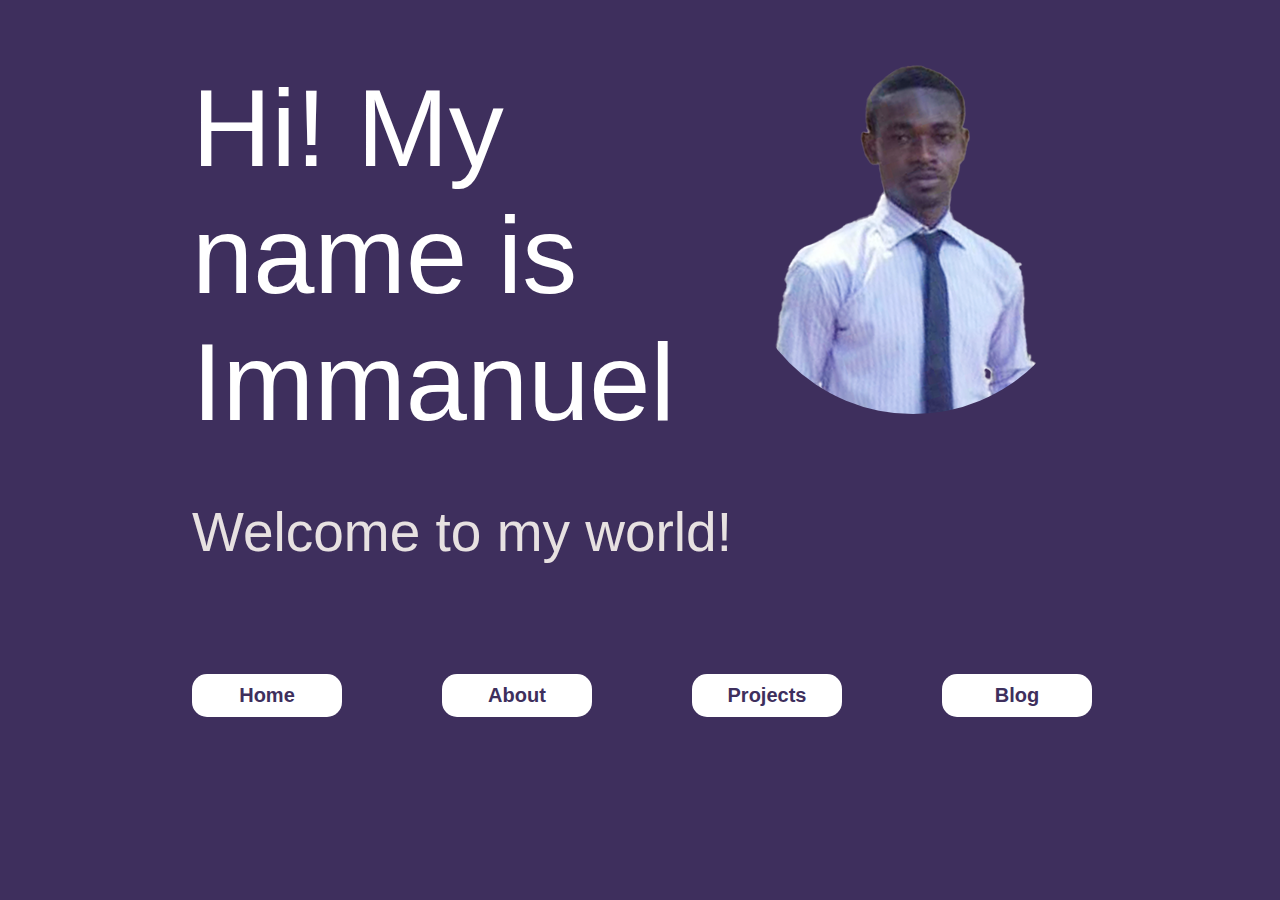
<file: index.html>
<!DOCTYPE html>
<html lang="en">
<head>
    <meta charset="UTF-8">
    <meta name="viewport" content="width=device-width, initial-scale=1.0">
    <title>Anoff Akonnor</title>
    <link rel="stylesheet" href="./css/styles.css">
    <link rel="shortcut icon" href="./images/personallogo.jpg" type="image/x-icon">
</head>
<body>
    <div class="container">
        <div class="main">
            <div>
                <img src="./images/akonnor2.png" alt="My profile image." class="pic">
            </div>
            <p class="greeting">
                Hi! My name is <span class="my-first-name">Immanuel</span>
            </p>
            <p class="welcome">
                Welcome to my world!
            </p>
            <nav class="frontpage-links navigation ">
                    <a href="index.html">
                        <div class="nav-list">
                            <span class="nav-items">Home</span>
                        </div>
                    </a>
                    <a href="about.html">
                        <div class="nav-list">
                            <span class="nav-items">About</span>
                        </div>
                    </a>   
                    <a href="projects.html">
                        <div class="nav-list">
                            <span class="nav-items">Projects</span>
                        </div>
                    </a>
                    <a href="blog.html">
                        <div class="nav-list">
                            <span class="nav-items">Blog</span>
                        </div>
                    </a>
            </nav>   
        </div>
    
        
    </div>
</body>
</html>
</file>
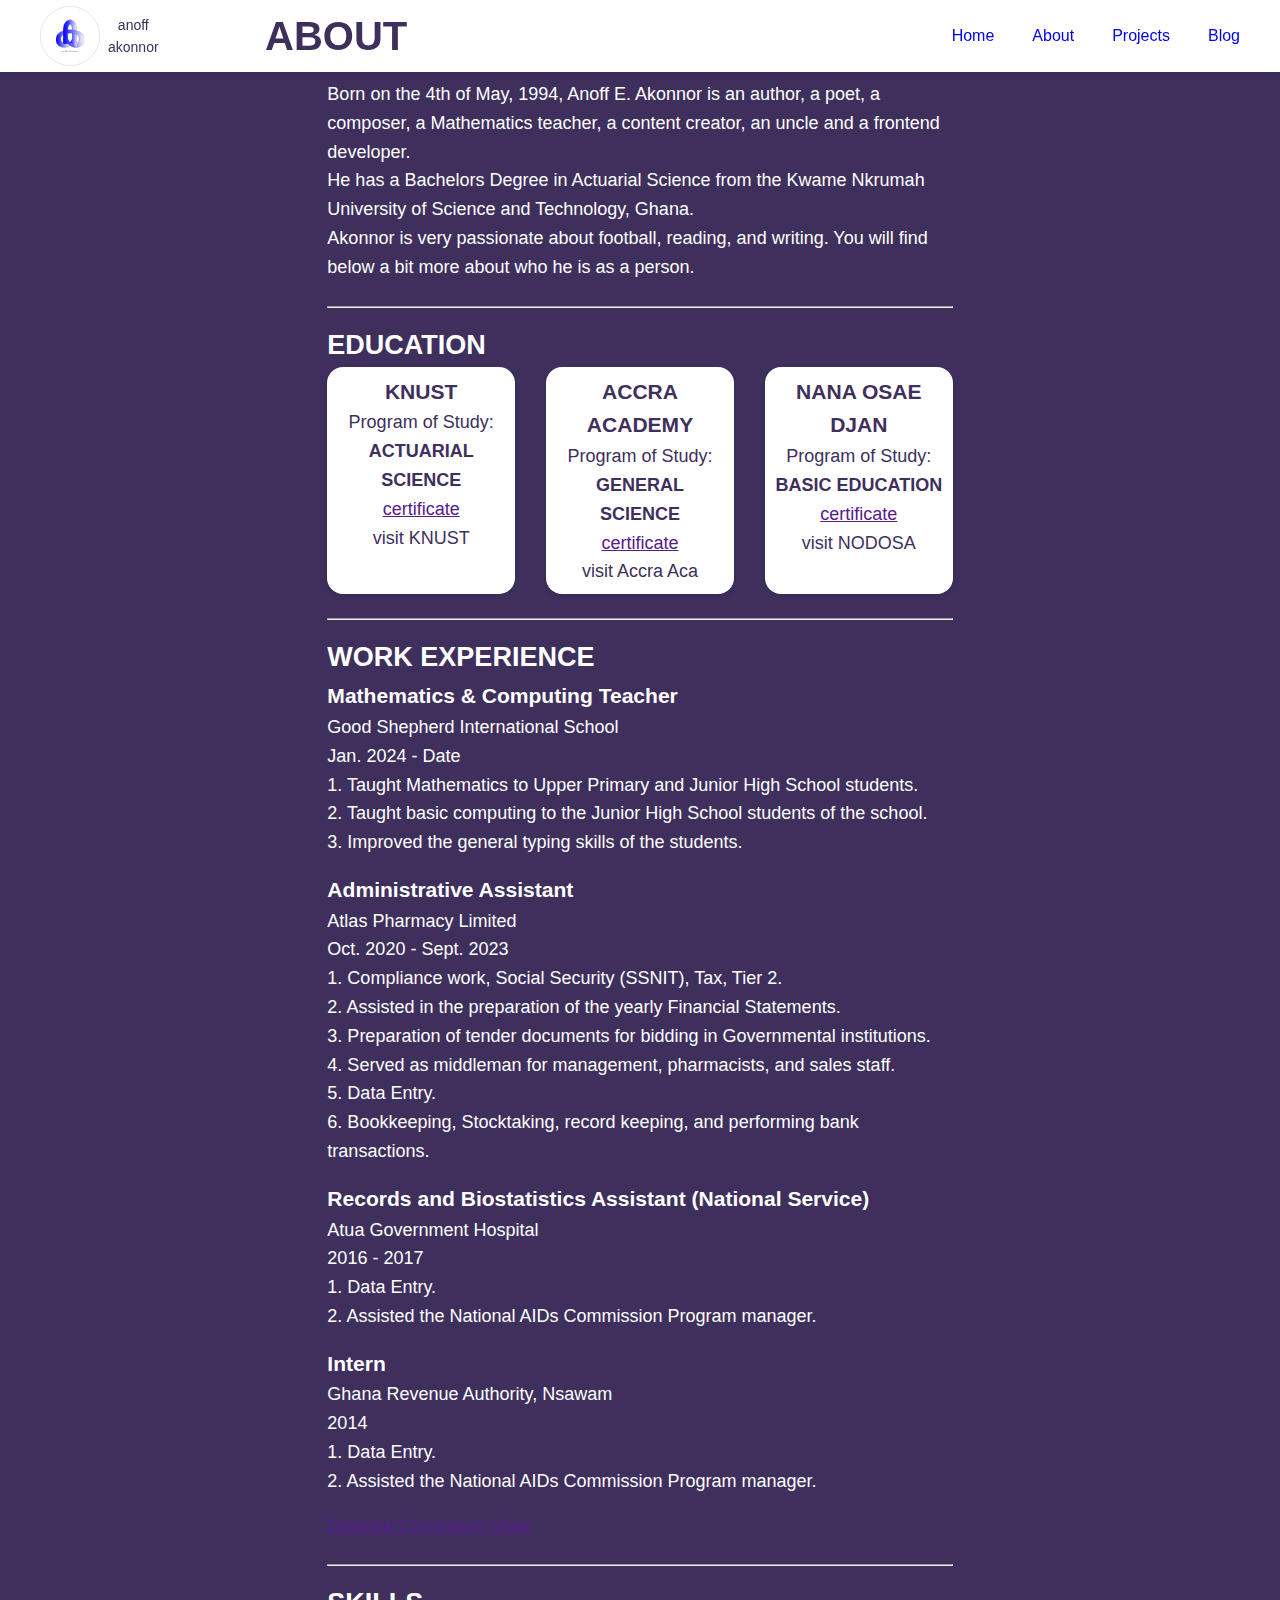
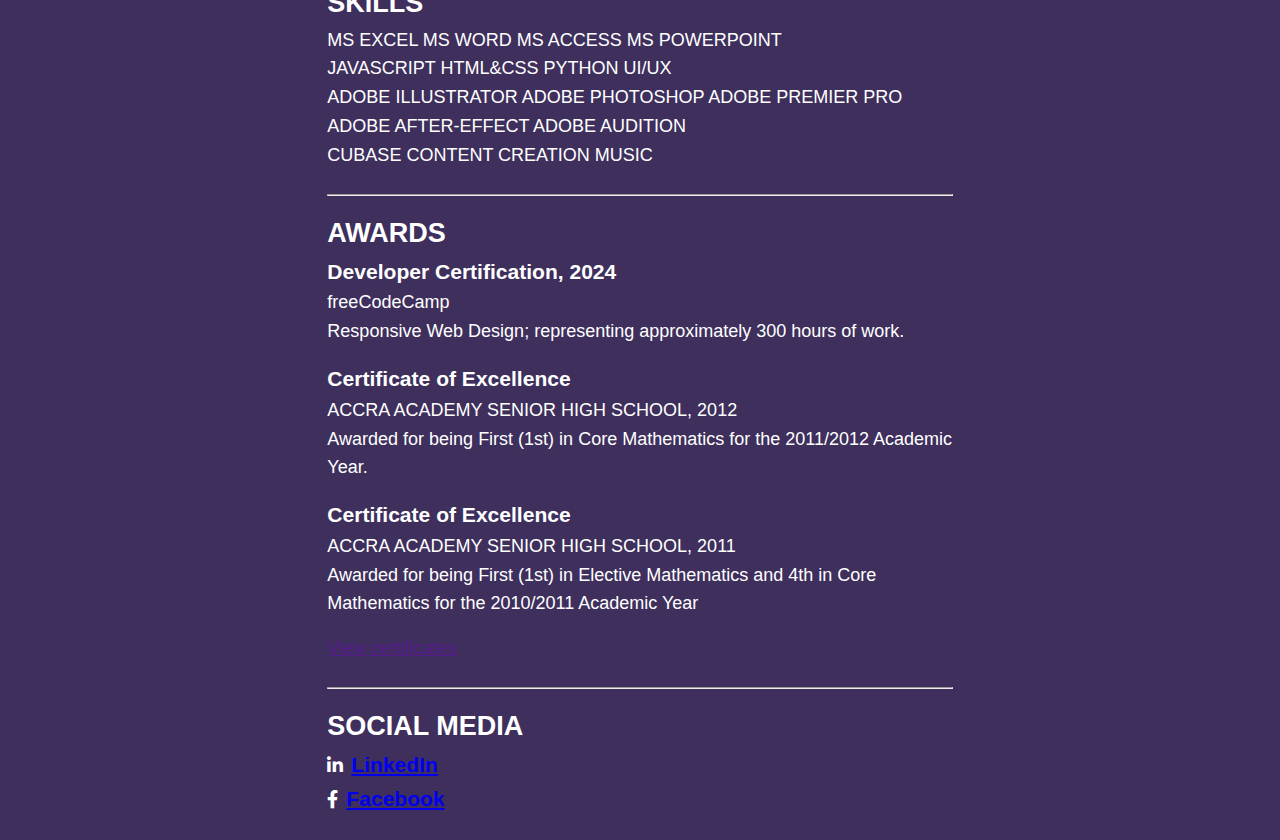
<file: about.html>
<!DOCTYPE html>
<html lang="en">
<head>
    <meta charset="UTF-8">
    <meta name="viewport" content="width=device-width, initial-scale=1.0">
    <link rel="shortcut icon" href="./images/personallogo.jpg" type="image/x-icon">
    <link rel="stylesheet" href="https://cdnjs.cloudflare.com/ajax/libs/font-awesome/6.0.0-beta3/css/all.min.css">
    <link rel="stylesheet" href="./css/about.css">
    <title>EAA: About</title>
</head>
<body>
    <header>
        <div class="logowithname">
            <img src="./images/personallogo.jpg" alt="Logo image">
            <div class="name">
                <span>anoff</span>
                <span>akonnor</span>
            </div>
        </div>
        <h1 id="main-heading">
            ABOUT
        </h1>
        <nav id="nav-bar">
            <ul id="nav-items">
                <li><a href="index.html">Home</a></li>
                <li><a href="about.html">About</a></li>
                <li><a href="projects.html">Projects</a></li>
                <li><a href="blog.html">Blog</a></li>
            </ul>
        </nav>
    </header>
    <main>
        <div class="container" id="main-container">
            <div class="box main-left-side" id="main-left">
                <p></p>
            </div>

            <!--Main content in here-->
            <div class="box main-content" id="main-middle">
                <div class="groups">
                    <p>
                        Born on the 4th of May, 1994, Anoff E. Akonnor is an author, a poet, a 
                        composer, a Mathematics teacher, a content creator, an uncle and
                        a frontend developer.
                    </p>

                    <p>
                        He has a Bachelors Degree in Actuarial Science from the Kwame Nkrumah 
                        University of Science and Technology, Ghana.
                    </p>

                    <p>
                        Akonnor is very passionate about football, reading, and writing.
                        You will find below a bit more about who he is as a person.
                    </p>
                </div>

                <hr>

                <div class="groups" id="education">
                    <h2 class="titles">EDUCATION</h2>
                    <div class="education" >    
                        <div class="schools">
                            <h3>KNUST</h3>

                            <span class="edu-detail">Program of Study:</span>
                            <span class="edu-detail"><strong>ACTUARIAL SCIENCE</strong></span>
                            <span class="edu-detail" ><a href="" title="Click to view the certificate">certificate</a></span>                              
                            <span class="edu-detail">visit KNUST</span>
                        </div>
                        <div class="schools">
                            <h3>ACCRA ACADEMY</h3>

                            <span class="edu-detail">Program of Study:</span>
                            <span class="edu-detail"><strong>GENERAL SCIENCE</strong></span>
                            <span class="edu-detail" ><a href="" title="Click to view the certificate">certificate</a></span>
                            <span class="edu-detail">visit Accra Aca</span>
                        </div>
                        <div class="schools">
                            <h3>NANA OSAE DJAN</h3>

                            <span class="edu-detail">Program of Study:</span>
                            <span class="edu-detail"><strong>BASIC EDUCATION</strong></span>
                            <span class="edu-detail" ><a href="" title="Click to view the certificate">certificate</a></span>
                            <span class="edu-detail">visit NODOSA</span>
                        </div>
                    </div> 
                </div>

                <hr>

                <div class="groups" id="work-experience">
                    <h2 class="titles" >WORK EXPERIENCE</h2>
                    <div>
                        <div class="work">
                            <h3>Mathematics & Computing Teacher</h3>
                            <p>Good Shepherd International School</p>
                            <p>Jan. 2024 - Date</p>
                            <ul>
                                <li>1. Taught Mathematics to Upper Primary and Junior High School students.</li>
                                <li>2. Taught basic computing to the Junior High School students of the school.</li>
                                <li>3. Improved the general typing skills of the students.</li>
                            </ul>
                        </div>
    
                        <div class="work">
                            <h3>Administrative Assistant</h3>
                            <p>Atlas Pharmacy Limited</p>
                            <p>Oct. 2020 - Sept. 2023</p>
                            <ul>
                                <li>1. Compliance work, Social Security (SSNIT), Tax, Tier 2.</li>
                                <li>2. Assisted in the preparation of the yearly Financial Statements.</li>
                                <li>3. Preparation of tender documents for bidding in Governmental institutions.</li>
                                <li>4. Served as middleman for management, pharmacists, and sales staff.</li>
                                <li>5. Data Entry.</li>
                                <li>6. Bookkeeping, Stocktaking, record keeping, and performing bank transactions.</li>
                            </ul>
                        </div>
    
                        <div class="work">
                            <h3>
                                Records and Biostatistics Assistant (National Service)
                            </h3>
                            <p>Atua Government Hospital</p>
                            <p>2016 - 2017</p>
                            <ul>
                                <li>1. Data Entry.</li>
                                <li>2. Assisted the National AIDs Commission Program manager.</li>
                            </ul>
                        </div>
                            
                        <div class="work">
                            <h3>Intern</h3>
                            <p>Ghana Revenue Authority, Nsawam</p>
                            <p>2014</p>
                            <ul>
                                <li>1. Data Entry.</li>
                                <li>2. Assisted the National AIDs Commission Program manager.</li>
                            </ul>
                        </div>

                        <a href="" title="Click to view the detailed CV">Detailed Curriculum Vitae</a>
                    </div>    
                </div>

                <hr>

                <div class="groups" id="skills">
                    <h2 class="titles">SKILLS</h2>
                    <div class="skills">
                        <span>MS EXCEL</span> 
                        <span>MS WORD</span> 
                        <span>MS ACCESS</span> 
                        <span>MS POWERPOINT</span>
                    </div>
                        
                    <div class="skills">
                        <span>JAVASCRIPT</span>
                        <span>HTML&CSS</span>
                        <span>PYTHON</span>
                        <span>UI/UX</span>
                    </div>

                    <div class="skills">
                        <span>ADOBE ILLUSTRATOR</span>
                        <span>ADOBE PHOTOSHOP</span>
                        <span>ADOBE PREMIER PRO</span>
                        <span>ADOBE AFTER-EFFECT</span>    
                        <span>ADOBE AUDITION</span>
                    </div>

                    <div class="skills">
                        <span>CUBASE</span>
                        <span>CONTENT CREATION</span>
                        <span>MUSIC</span>
                    </div>
                </div>

                <hr>

                <div class="groups" id="awards">
                    <h2 class="titles">AWARDS</h2>

                    <div class="awards">
                        <h3>Developer Certification, 2024</h3>
                        <p>freeCodeCamp</p>
                        <p>Responsive Web Design; representing approximately 300 hours of work.</p>
                    </div>

                    <div class="awards">
                        <h3>Certificate of Excellence</h3>
                        <p>ACCRA ACADEMY SENIOR HIGH SCHOOL, 2012</p>
                        <p>Awarded for being First (1st) in Core Mathematics for the 2011/2012
                        Academic Year.</p>
                    </div>
                        
                    <div class="awards">
                        <h3>Certificate of Excellence</h3>
                        <p>ACCRA ACADEMY SENIOR HIGH SCHOOL, 2011</p>
                        <p>Awarded for being First (1st) in Elective Mathematics and 4th in Core
                        Mathematics for the 2010/2011 Academic Year</p>
                    </div>

                    <a href="" title="Click to view the detailed CV">View certificates</a>
                </div>

                <hr>

                <div class="groups" id="socials">
                    <h2 class="titles">SOCIAL MEDIA</h2>

                    <div class="socials">
                        <i class="fab fa-linkedin-in"></i>
                        <h3><a href="www.linkedin.com/in/emmanuel-anoff-132a18ab" target="_blank">LinkedIn</a></h3>
                    </div>
                    
                    <div class="socials">
                        <i class="fab fa-facebook-f"></i>
                        <h3><a href="https://facebook.com/anoffakonnor" target="_blank">Facebook</a></h3>
                    </div>
                </div>

            </div>

            <div class="box main-right-side" id="main-right">
                <p></p>
            </div>
        </div>
    </main>
    <!--
    <footer>
        <p>
            I'll have my footer at this portion. Still considering a lot of things
            first before I do that.
        </p>
    </footer>
    -->
</body>
</html>
</file>
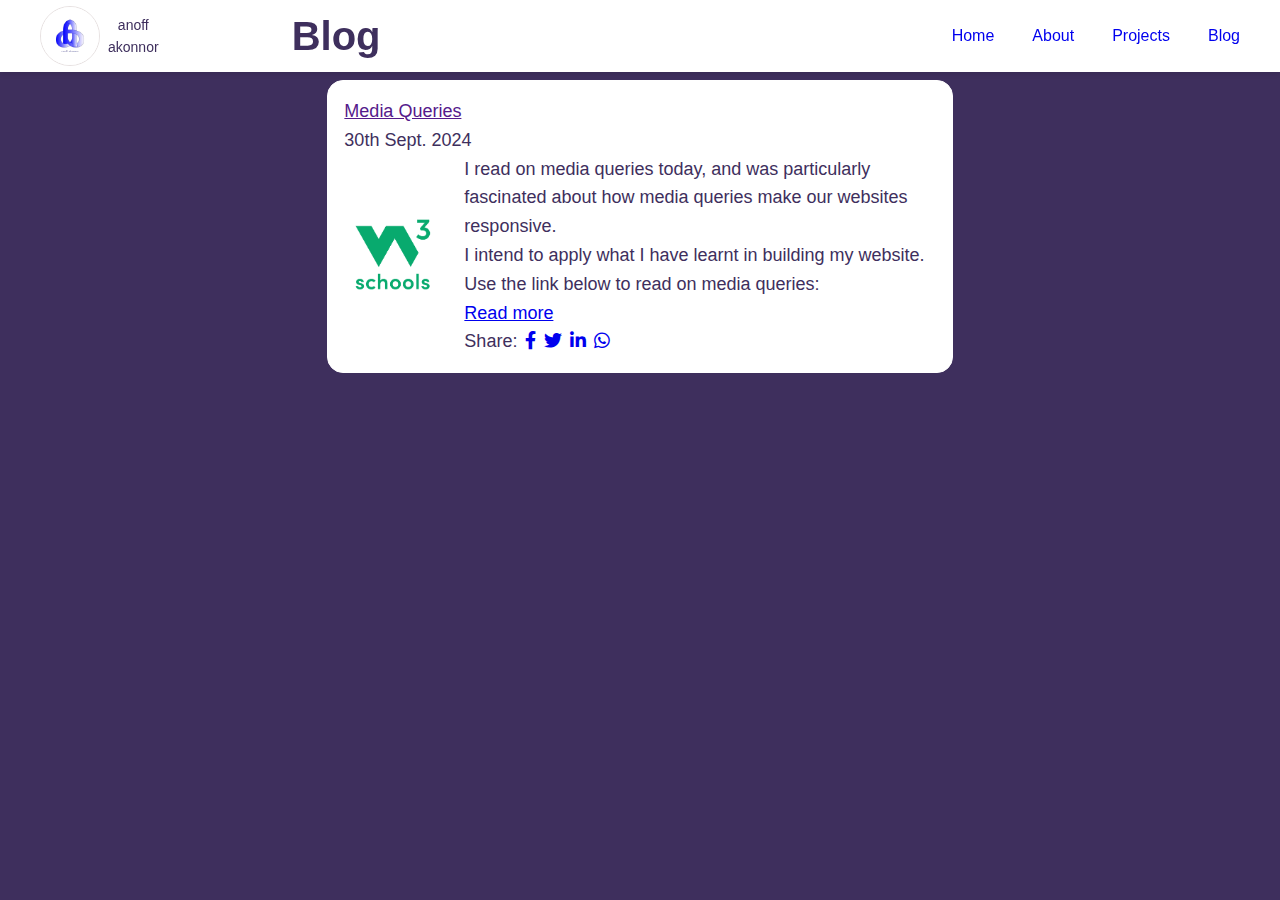
<file: blog.html>
<!DOCTYPE html>
<html lang="en">
<head>
    <meta charset="UTF-8">
    <meta name="viewport" content="width=device-width, initial-scale=1.0">
    <link rel="shortcut icon" href="./images/personallogo.jpg" type="image/x-icon">
    <link rel="stylesheet" href="https://cdnjs.cloudflare.com/ajax/libs/font-awesome/6.0.0-beta3/css/all.min.css">
    <link rel="stylesheet" href="./css/blog.css">
    <title>EAA: Blog</title>
</head>
<body>
    <header>
        <div class="logowithname">
            <img src="./images/personallogo.jpg" alt="Logo image">
            <div class="name">
                <span>anoff</span>
                <span>akonnor</span>
            </div>
        </div>
        <h1 id="main-heading">
            Blog
        </h1>
        <nav id="nav-bar">
            <ul id="nav-items">
                <li><a href="index.html">Home</a></li>
                <li><a href="about.html">About</a></li>
                <li><a href="projects.html">Projects</a></li>
                <li><a href="blog.html">Blog</a></li>
            </ul>
        </nav>
    </header>
    <main>
        <div class="container" id="main-container">
<!--------------------------------------------------------------------------->
            <!--Left side content in here-->
            <div class="box main-left-side" id="main-left">
                <p></p>
            </div>

<!--------------------Main content in here------------------------------------>
            <div class="box main-content" id="main-middle">
                <div class="project-link">
                    <p class="project-title">
                        <a href="" target="_blank">Media Queries</a>
                    </p>
                    <p class="date">30th Sept. 2024</p>
                    <div class="project">
                        <img src="./images/w3schools.png" alt="w3schools" class="project-logo">
                        <div class="project-description">
                            <p>
                                I read on media queries today, and was particularly fascinated
                                about how media queries make our websites responsive.
                            </p>
                            <p>
                                I intend to apply what I have learnt in building my website.
                            </p>
                            <p>
                                Use the link below to read on media queries:
                            </p>
                            <a href="https://www.w3schools.com/css/css_rwd_mediaqueries.asp" target="_blank">Read more</a>
                            <div class="social-share">
                                <p>Share:</p>
                                <a href="https://www.facebook.com/sharer/sharer.php?u=https://yourwebsite.com/your-post" target="_blank">
                                    <i class="fab fa-facebook-f"></i>
                                </a>
                                <a href="https://twitter.com/intent/tweet?url=https://yourwebsite.com/your-post&text=Check+out+this+awesome+project%21" target="_blank">
                                    <i class="fab fa-twitter"></i>
                                </a>
                                <a href="https://www.linkedin.com/shareArticle?mini=true&url=https://yourwebsite.com/your-post&title=Awesome+Project&summary=Check+out+this+awesome+project%21&source=yourwebsite.com" target="_blank">
                                    <i class="fab fa-linkedin-in"></i>
                                </a>
                                <a href="https://api.whatsapp.com/send?text=Check+out+this+awesome+project+https://yourwebsite.com/your-post" target="_blank">
                                    <i class="fab fa-whatsapp"></i>
                                </a>
                            </div>
                        </div>
                    </div>
                </div>

            </div>
<!---------------------------------------------------------------------------->

            <!--Right side content in here-->
            <div class="box main-right-side" id="main-right">
                <p></p>
            </div>
<!------------------------------------------------------------------------------->

        </div>
    </main>
    <!--
    <footer>
        <p>
            I'll have my footer at this portion. Still considering a lot of things
            first before I do that.
        </p>
    </footer>
    -->
</body>
</html>
</file>
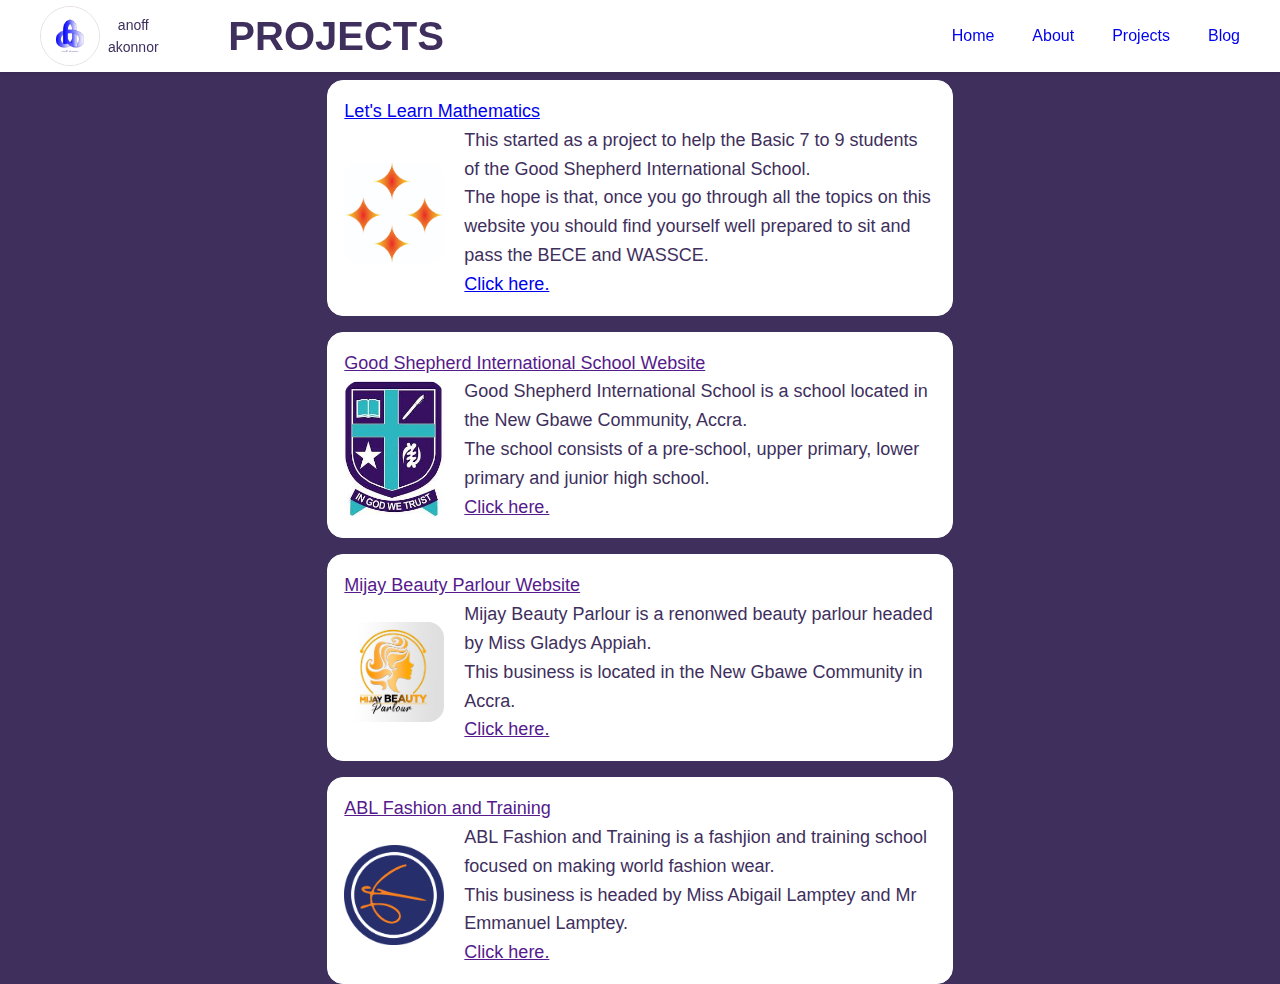
<file: projects.html>
<!DOCTYPE html>
<html lang="en">
<head>
    <meta charset="UTF-8">
    <meta name="viewport" content="width=device-width, initial-scale=1.0">
    <link rel="shortcut icon" href="./images/personallogo.jpg" type="image/x-icon">
    <link rel="stylesheet" href="https://cdnjs.cloudflare.com/ajax/libs/font-awesome/6.0.0-beta3/css/all.min.css">
    <link rel="stylesheet" href="./css/projects.css">
    <title>EAA: Projects</title>
</head>
<body>
    <header>
        <div class="logowithname">
            <img src="./images/personallogo.jpg" alt="Logo image">
            <div class="name">
                <span>anoff</span>
                <span>akonnor</span>
            </div>
        </div>
        <h1 id="main-heading">
            PROJECTS
        </h1>
        <nav id="nav-bar">
            <ul id="nav-items">
                <li><a href="index.html">Home</a></li>
                <li><a href="about.html">About</a></li>
                <li><a href="projects.html">Projects</a></li>
                <li><a href="blog.html">Blog</a></li>
            </ul>
        </nav>
    </header>
    <main>
        <div class="container" id="main-container">
            <!--Left side content in here-->
            <div class="box main-left-side" id="main-left">
                <p></p>
            </div>

<!--------------------Main content in here--------------------------->
            <div class="box main-content" id="main-middle">
                <div class="project-link">
                    <p class="project-title">
                        <a href="letslearnmathematics.html" target="_blank">
                            Let's Learn Mathematics
                        </a>
                    </p>
                    <div class="project">
                        <img src="./images/llmlogo.jpg" alt="Let's Learn Mathematics Logo" class="project-logo">
                        <div class="project-description">
                            <p>
                                This started as a project to help the Basic 7 to 9 students 
                                of the Good Shepherd International School.
                            </p>
                            <p>
                                The hope is that, once you go through all the topics on this 
                                website you should find yourself well prepared to sit and pass the BECE
                                and WASSCE.
                            </p>
                            <a href="letslearnmathematics.html" target="_blank">Click here.</a>
                        </div>
                    </div>
                </div>

                <div class="project-link">
                    <p class="project-title">
                        <a href="" target="_blank">
                            Good Shepherd International School Website
                        </a>
                    </p>
                    <div class="project">
                        <img src="./images/crest.jpeg" alt="Good Shepherd International School" class="project-logo">
                        <div class="project-description">
                            <p>
                                Good Shepherd International School is a school located in the 
                                New Gbawe Community, Accra.
                            </p>
                            <p>
                                The school consists of a pre-school, upper primary, lower primary
                                and junior high school.
                            </p>
                            <a href="" target="_blank">Click here.</a>
                        </div>
                    </div>
                </div>

                <div class="project-link">
                    <p class="project-title">
                        <a href="" target="_blank">
                            Mijay Beauty Parlour Website
                        </a>
                    </p>
                    <div class="project">
                        <img src="./images/hero-image.jpg" alt="Mijay Beauty Parlour" class="project-logo">
                        <div class="project-description">
                            <p>
                                Mijay Beauty Parlour is a renonwed beauty parlour headed by Miss
                                Gladys Appiah.
                            </p>
                            <p>
                                This business is located in the New Gbawe Community in Accra.
                            </p>
                            <a href="" target="_blank">Click here.</a>
                        </div>
                    </div>
                </div>

                <div class="project-link">
                    <p class="project-title">
                        <a href="" target="_blank">
                            ABL Fashion and Training
                        </a>
                    </p>
                    <div class="project">
                        <img src="./images/logo.png" alt="ABL Fashion and Training" class="project-logo">
                        <div class="project-description">
                            <p>
                                ABL Fashion and Training is a fashjion and training school focused on
                                making world fashion wear.
                            </p>
                            <p>
                                This business is headed by Miss Abigail Lamptey and Mr Emmanuel
                                Lamptey.
                            </p>
                            <a href="" target="_blank">Click here.</a>
                        </div>
                    </div>
                </div>
                
            </div>
<!---------------------------------------------------------------------------->

            <!--Right side content in here-->
            <div class="box main-right-side" id="main-right">
                <p></p>
            </div>
        </div>
    </main>
    <!--
    <footer>
        <p>
            I'll have my footer at this portion. Still considering a lot of things
            first before I do that.
        </p>
    </footer>
    -->
</body>
</html>
</file>
<file: css/styles.css>
:root {
    --body-colour: #3E2F5D;
    --headings-color:#3E2F5D;
    --text-color: #3E2F5D;
    --alt-text: #ffffff;
    --links: #E7E1E1;
    --alternate-links: #951b58;
}

*, ::before, ::after {
    padding: 0;
    margin: 0;
    box-sizing: border-box;
}

html {
    font-size: 62.5%;
}

body {
   /* margin: 0 auto;*/
    height: 100vh;
    /*overflow: hidden;*/
    font-family:Verdana, Geneva, Tahoma, sans-serif;
    background: var(--body-colour);
    color: var(--alt-text)

}

a {
    text-decoration: none;
    color: tomato;
}

.container {
    display: flex;
    width: 80%;
    margin: auto;
    padding: 5%;
    /*gap: 2%;*/
}

.main {
    width: 100%;
    /*margin-left: 12%;*/
    /*padding-left: 5em;*/
}

.aside-div {
    width: 28%;
    /*height: 100dvh;*/
    z-index: 1;
    
}

.greeting {
    font-size: 11rem;
    margin-bottom: 0.5em;
}

.welcome {
    font-size: 5.5rem;
    color: var(--links);
    margin-bottom: 2em;
}

.navigation {
    display: flex;
    gap: 10em;
    z-index: 100;
}

.nav-list {
    width: 15rem;
    background-color: var(--alt-text);
    padding: 1em;
    border-radius: 15px;
    text-align: center;
}

.nav-items {
    color: var(--text-color);
    font-size: 2rem;
    font-weight: bold;
}

.nav a {
    text-decoration: none;
}

img {
    display: block;
    /*margin-left: -10rem;*/
    border-radius: 100%;
}

.pic {
    border-radius: 100%;
    float: right;
    left: 1;
}





/*--------Media Query ---------*/
</file>
<file: css/about.css>
:root {
    --body-colour: #3E2F5D;
    --headings-color:#3E2F5D;
    --text-color: #3E2F5D;
    --alt-text: #ffffff;
    --links: #E7E1E1;
    --alternate-links: #951b58;
}

*, ::before, ::after {
    padding: 0;
    margin: 0;
    box-sizing: border-box;
}

html {
    font-size: 62.5%;
}

body {
    /* margin: 0 auto;*/
    /*height: 100vh;*/
    /*overflow: hidden;*/
    font-family:Verdana, Geneva, Tahoma, sans-serif;
    background: var(--body-colour);
    line-height: 1.6;
}


/*----------------header---------------*/
header {
    background-color: var(--alt-text);
    justify-content: space-between;
    padding: 4px 40px;
    color: var(--text-color);
    position: fixed;
    top: 0;
    width: 100%;
    text-align: center;
    z-index: 1000;
    box-shadow: 0 2px 5px rgba(0, 0, 0, 0.1); /* Adds a professional shadow */
}

header, header nav ul, header .logowithname {
    display: flex;
    align-items: center;
}

header img {
    width: 60px;
    height: 60px;
    border-radius: 50%;
    border: 1px solid var(--links);
}

header nav {
    margin-left: 40rem;
}

header h1 {
    font-size: 4rem;
}

.logowithname {
    gap: 8px;
}

.name span {
    display: block;
    font-size: 1.4rem;
}

nav ul {
    list-style: none;
}

nav ul li {
    margin-left: 3.8rem;
    font-size: 1.6rem;
}

nav ul li a {
    text-decoration: none;
}

/*-------------main content-------------*/
main {
    margin-top: 80px;
    font-size: 1.8rem;
}

.container {
    width: 100%;
    padding: 0 32px;
    display: flex;
    gap: 40px;
    color: var(--alt-text);
    height: 100vh; /* Full viewport height */
}

.main-left-side, .main-content, .main-right-side {
    padding: 0 16px;
}

.main-left-side {
    width: 20%;
    /*border: 1px solid lightgreen;*/
}

.main-content {
    width: 55%;
    /*border: 1px solid red;*/
}

.main-right-side {
    width: 20%;
    /*border: 1px solid yellow;*/
}

.education {
    display: flex;
    gap: 24px;
    justify-content: space-between;
}

.schools {
    padding: 8px;
    border-radius: 16px;
    text-align: center;
    box-shadow: 0 2px 5px rgba(0, 0, 0, 0.1); /* Adds a professional shadow */
}

.schools .edu-detail {
    display: block;
}

.groups {
    margin-bottom: 24px;
}

.awards, .work, hr {
    margin-bottom: 16px;
}

.work ul li {
    list-style: none;
}

.main-content .groups .education .schools {
    width: 30%;
    background-color: white;
    color: var(--text-color);
}

.socials {
    display: flex;
    align-items: center;
    gap: 8px;
}
#socials {
    padding-bottom: 24px;
}

/* THE MIDDLE SCROLLING
.box {
    flex: 0 0 20%;  Fixed width for the left and right divs 
}

/* Hide vertical scrollbar but allow scrolling 
.main-content {
    flex: 1;
    max-height: 100vh;
    overflow-y: scroll;  /* Ensure content is scrollable 
    scrollbar-width: none;  /* For Firefox 
    -ms-overflow-style: none;  /* For Internet Explorer and Edge
}

/* Hide scrollbar for WebKit browsers (Chrome, Safari, Opera) 
.main-content::-webkit-scrollbar {
    display: none;
}
*/





/*--------Media Query ---------*/
/* Extra small devices (phones, 600px and down) */
@media only screen and (max-width: 600px) {
    .container {
        flex-direction: column;
    }
}

/* Small devices (portrait tablets and large phones, 600px and up) */
@media only screen and (min-width: 600px) {

}

/* Medium devices (landscape tablets, 768px and up) */
@media only screen and (min-width: 768px) {

}

/* Large devices (laptops/desktops, 992px and up) */
@media only screen and (min-width: 992px) {

}

/* Extra large devices (large laptops and desktops, 1200px and up) */
@media only screen and (min-width: 1200px) {

}
</file>
<file: css/blog.css>
:root {
    --body-colour: #3E2F5D;
    --headings-color:#3E2F5D;
    --text-color: #3E2F5D;
    --alt-text: #ffffff;
    --links: #E7E1E1;
    --alternate-links: #951b58;
}

*, ::before, ::after {
    padding: 0;
    margin: 0;
    box-sizing: border-box;
}

html {
    font-size: 62.5%;
}

body {
    /* margin: 0 auto;*/
    /*height: 100vh;*/
    /*overflow: hidden;*/
    font-family:Verdana, Geneva, Tahoma, sans-serif;
    background: var(--body-colour);
    line-height: 1.6;
}


/*----------------header---------------*/
header {
    background-color: var(--alt-text);
    justify-content: space-between;
    padding: 4px 40px;
    color: var(--text-color);
    position: fixed;
    top: 0;
    width: 100%;
    text-align: center;
    z-index: 1000;
    box-shadow: 0 2px 5px rgba(0, 0, 0, 0.1); /* Adds a professional shadow */
}

header, header nav ul, header .logowithname {
    display: flex;
    align-items: center;
}

header img {
    width: 60px;
    height: 60px;
    border-radius: 50%;
    border: 1px solid var(--links);
}

header nav {
    margin-left: 40rem;
}

header h1 {
    font-size: 4rem;
}

.logowithname {
    gap: 8px;
}

.name span {
    display: block;
    font-size: 1.4rem;
}

nav ul {
    list-style: none;
}

nav ul li {
    margin-left: 3.8rem;
    font-size: 1.6rem;
}

nav ul li a {
    text-decoration: none;
}

/*-------------main content-------------*/
main {
    margin-top: 80px;
    font-size: 1.8rem;
}

.container {
    width: 100%;
    padding: 0 32px;
    display: flex;
    gap: 40px;
    color: var(--alt-text);
}

.main-left-side, .main-content, .main-right-side {
    padding: 0 16px;
}

.main-left-side {
    width: 20%;
}

.main-content {
    width: 55%;
}

.main-right-side {
    width: 20%;
}

.project-link {
    border: 1px solid white;
    border-radius: 16px;
    padding: 16px;
    color: var(--text-color);
    background-color: var(--alt-text);
}

.project {
    display: flex;
    gap: 20px;
    align-items: center;
}

.project img{
    width: 100px;
    border-radius: 16px;
  
}

.social-share {
    display: flex;
    align-items: center;
    gap: 8px;
}






/*--------Media Query ---------*/
</file>
<file: css/projects.css>
:root {
    --body-colour: #3E2F5D;
    --headings-color:#3E2F5D;
    --text-color: #3E2F5D;
    --alt-text: #ffffff;
    --links: #E7E1E1;
    --alternate-links: #951b58;
}

*, ::before, ::after {
    padding: 0;
    margin: 0;
    box-sizing: border-box;
}

html {
    font-size: 62.5%;
}

body {
    /* margin: 0 auto;*/
    /*height: 100vh;*/
    /*overflow: hidden;*/
    font-family:Verdana, Geneva, Tahoma, sans-serif;
    background: var(--body-colour);
    line-height: 1.6;
}


/*----------------header---------------*/
header {
    background-color: var(--alt-text);
    justify-content: space-between;
    padding: 4px 40px;
    color: var(--text-color);
    position: fixed;
    top: 0;
    width: 100%;
    text-align: center;
    z-index: 1000;
    box-shadow: 0 2px 5px rgba(0, 0, 0, 0.1); /* Adds a professional shadow */
}

header, header nav ul, header .logowithname {
    display: flex;
    align-items: center;
}

header img {
    width: 60px;
    height: 60px;
    border-radius: 50%;
    border: 1px solid var(--links);
}

header nav {
    margin-left: 40rem;
}

header h1 {
    font-size: 4rem;
}

.logowithname {
    gap: 8px;
}

.name span {
    display: block;
    font-size: 1.4rem;
}

nav ul {
    list-style: none;
}

nav ul li {
    margin-left: 3.8rem;
    font-size: 1.6rem;
}

nav ul li a {
    text-decoration: none;
}

/*-------------main content-------------*/
main {
    margin-top: 80px;
    font-size: 1.8rem;
}

.container {
    width: 100%;
    padding: 0 32px;
    display: flex;
    gap: 40px;
    color: var(--alt-text);
}

.main-left-side, .main-content, .main-right-side {
    padding: 0 16px;
}

.main-left-side {
    width: 20%;
    
}

.main-content {
    width: 55%;
    display: flex;
    flex-direction: column;
    gap: 16px;
}

.main-right-side {
    width: 20%;
}

.project-link {
    border: 1px solid white;
    border-radius: 16px;
    padding: 16px;
    color: var(--text-color);
    background-color: var(--alt-text);
}

.project {
    display: flex;
    gap: 20px;
    align-items: center;
}

.project img{
    width: 100px;
    border-radius: 16px;
  
}






/*--------Media Query ---------*/
</file>
